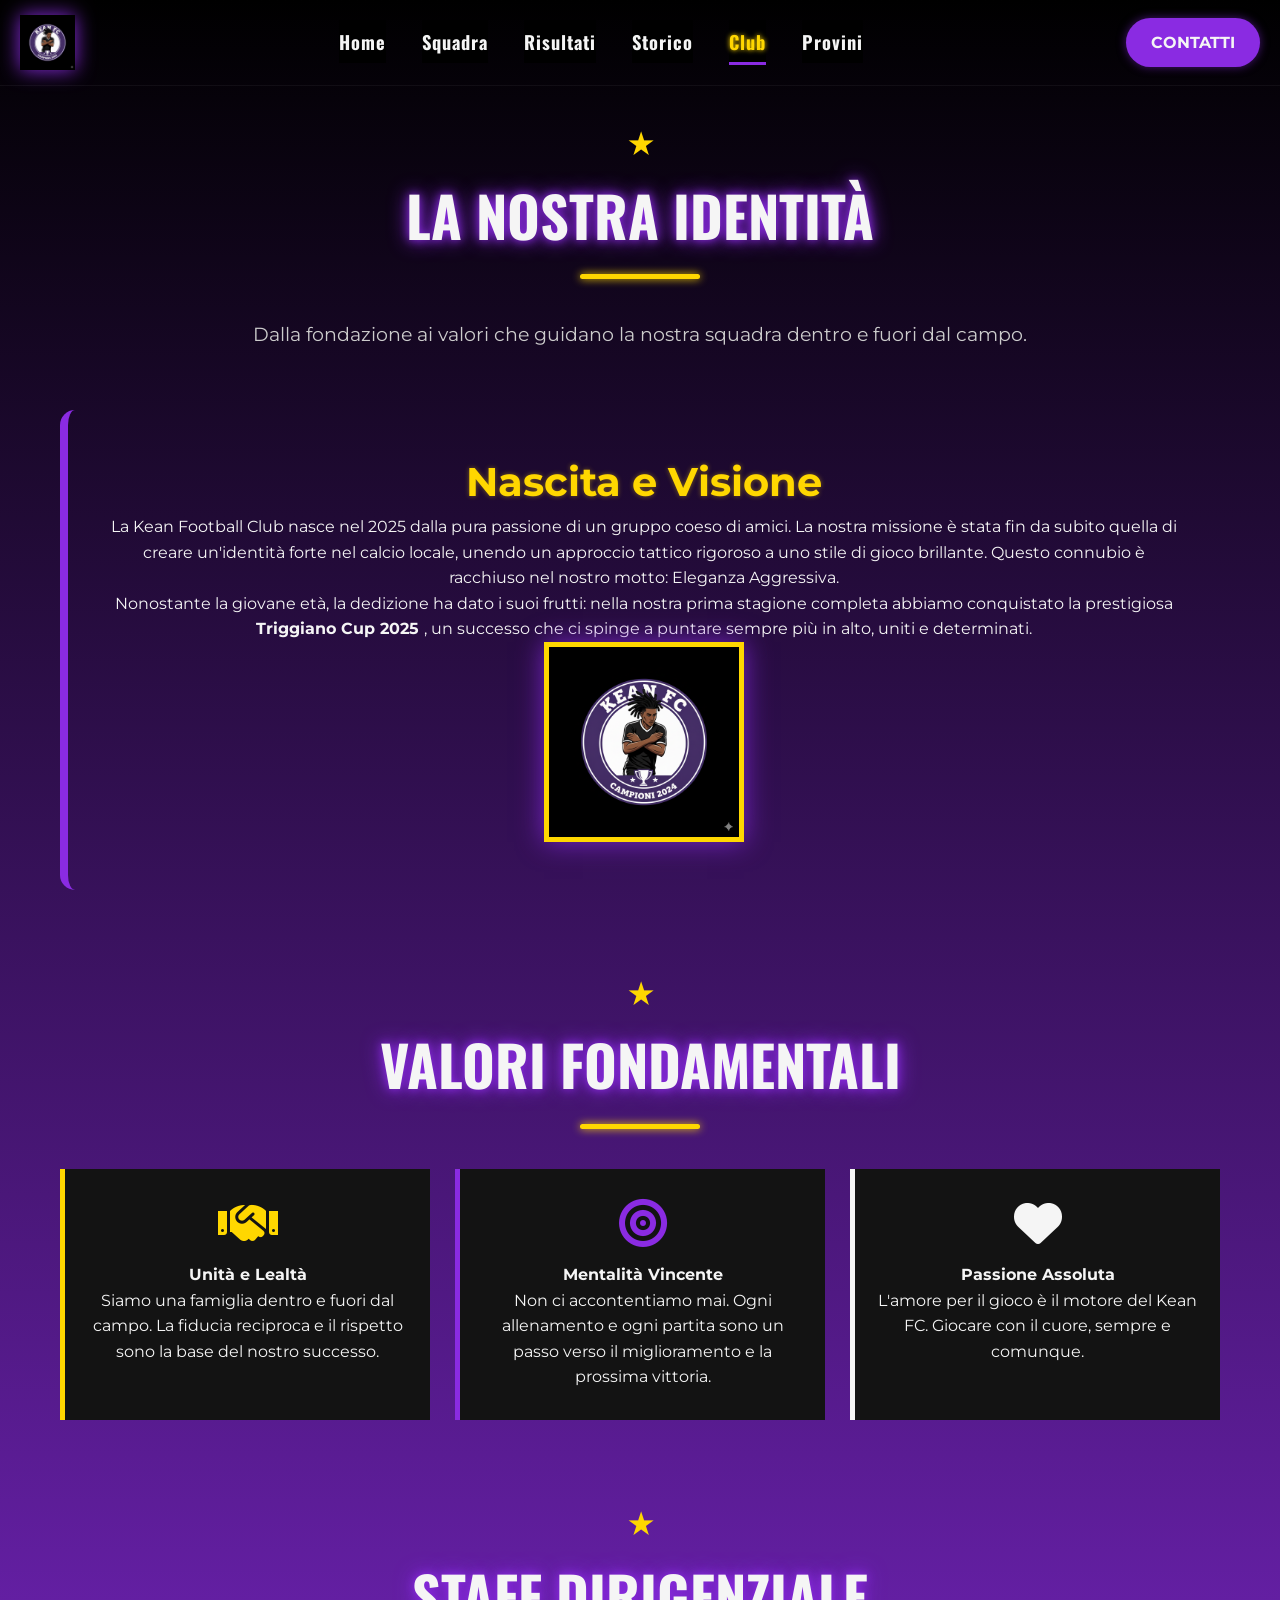
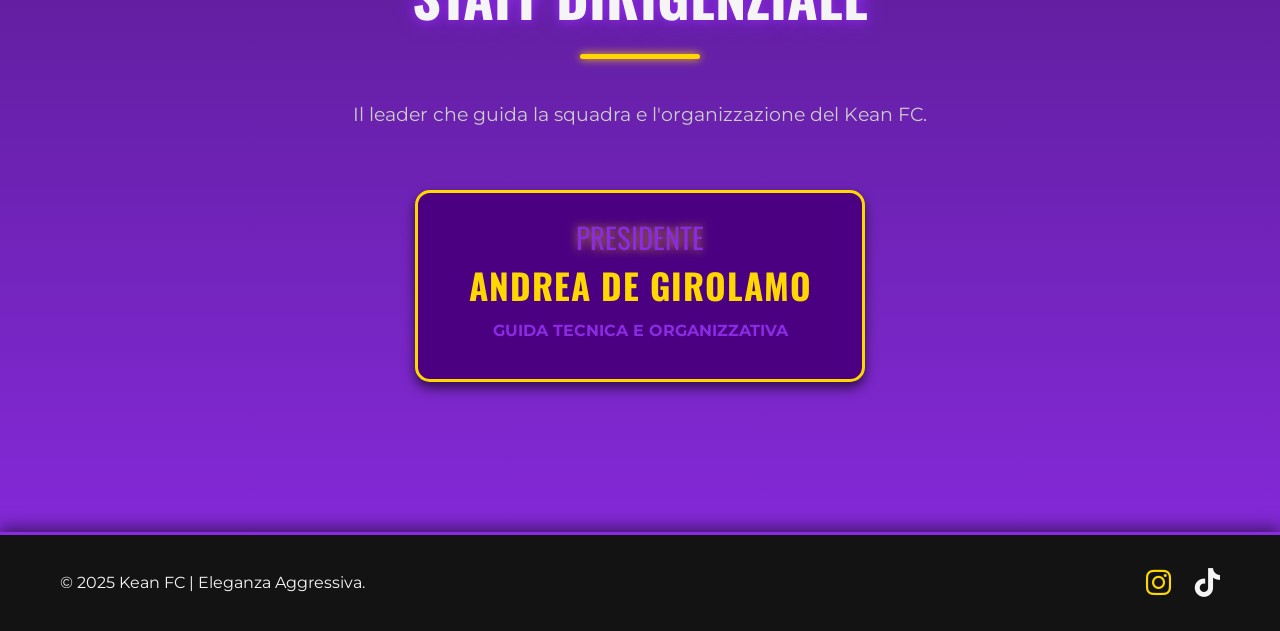
<file: club.html>
<!DOCTYPE html>
<html lang="it">
<head>
    <meta charset="UTF-8">
    <meta name="viewport" content="width=device-width, initial-scale=1.0">
    <title>Kean FC - Chi Siamo</title>
    <link rel="icon" href="logokean.jpg" type="image/jpeg">
    <link href="https://fonts.googleapis.com/css2?family=Montserrat:wght@400;700;900&family=Oswald:wght@700;900&display=swap" rel="stylesheet">
    <link rel="stylesheet" href="style.css">
    <link rel="stylesheet" href="https://cdnjs.cloudflare.com/ajax/libs/font-awesome/6.0.0-beta3/css/all.min.css">
</head>
<body>

    <header id="main-header">
        <img src="logokean.jpg" alt="Kean FC Logo" class="logo-img">
        <nav>
            <ul>
                <li><a href="index.html">Home</a></li>
                <li><a href="squadra.html">Squadra</a></li>
                <li><a href="risultati.html">Risultati</a></li>
                <li><a href="stagione.html">Storico</a></li>
                <li><a href="club.html" class="active">Club</a></li>
                <li><a href="provini.html">Provini</a></li>
            </ul>
        </nav>
        <a href="contatti.html" class="cta-button">CONTATTI</a>
    </header>

    <section class="section-content" style="padding-top: 120px;">
        <div class="container">
            
            <h2>La Nostra Identità</h2>
            <div class="section-divider-line"></div>
            <p class="section-subtitle">
                Dalla fondazione ai valori che guidano la nostra squadra dentro e fuori dal campo.
            </p>

            <div class="club-story-container">
                <div class="story-text">
                    <h3>Nascita e Visione</h3>
                    <p>
                        La Kean Football Club nasce nel 2025 dalla pura passione di un gruppo coeso di amici. La nostra missione è stata fin da subito quella di creare un'identità forte nel calcio locale, unendo un approccio tattico rigoroso a uno stile di gioco brillante. Questo connubio è racchiuso nel nostro motto: Eleganza Aggressiva.
                    </p>
                    <p>
                        Nonostante la giovane età, la dedizione ha dato i suoi frutti: nella nostra prima stagione completa abbiamo conquistato la prestigiosa <b>Triggiano Cup 2025 </b>, un successo che ci spinge a puntare sempre più in alto, uniti e determinati.
                    </p>
                </div>
                <div class="story-image">
                    <img src="logokean.jpg" alt="Kean FC Logo in stile club" class="club-logo-large">
                </div>
            </div>

            <h2 style="margin-top: 80px;">Valori Fondamentali</h2>
            <div class="section-divider-line"></div>
            
            <div class="values-grid card-grid">
                <div class="generic-card value-card" style="border-left-color: var(--oro-freddo);">
                    <i class="fas fa-handshake" style="font-size: 3em; color: var(--oro-freddo); margin-bottom: 15px;"></i>
                    <h4>Unità e Lealtà</h4>
                    <p>Siamo una famiglia dentro e fuori dal campo. La fiducia reciproca e il rispetto sono la base del nostro successo.</p>
                </div>
                <div class="generic-card value-card">
                    <i class="fas fa-bullseye" style="font-size: 3em; color: var(--viola-principale); margin-bottom: 15px;"></i>
                    <h4>Mentalità Vincente</h4>
                    <p>Non ci accontentiamo mai. Ogni allenamento e ogni partita sono un passo verso il miglioramento e la prossima vittoria.</p>
                </div>
                <div class="generic-card value-card" style="border-left-color: var(--bianco-testo);">
                    <i class="fas fa-heart" style="font-size: 3em; color: var(--bianco-testo); margin-bottom: 15px;"></i>
                    <h4>Passione Assoluta</h4>
                    <p>L'amore per il gioco è il motore del Kean FC. Giocare con il cuore, sempre e comunque.</p>
                </div>
            </div>

            <h2 style="margin-top: 80px;">Staff Dirigenziale</h2>
            <div class="section-divider-line"></div>
            <p class="section-subtitle">
                Il leader che guida la squadra e l'organizzazione del Kean FC.
            </p>

            <div class="staff-card-grid player-card-grid" style="grid-template-columns: repeat(auto-fit, minmax(280px, 1fr)); max-width: 450px; margin: 0 auto 50px auto;">
                
                <div class="player-card staff-card"> 
                    <div class="player-info">
                        <div class="player-number" style="font-size: 1.8em; margin-bottom: 5px; color: var(--viola-principale);">PRESIDENTE</div>
                        <h4 class="player-name" style="font-size: 2.2em; color: var(--oro-freddo);">ANDREA DE GIROLAMO</h4>
                        <p class="player-role" style="color: var(--viola-principale);">Guida Tecnica e Organizzativa</p>
                    </div>
                </div>

            </div>
            
        </div>
    </section>

    <footer>
        <div class="container" style="display: flex; justify-content: space-between; align-items: center;">
            <p style="color: var(--bianco-testo);">© 2025 Kean FC | Eleganza Aggressiva.</p>
            <div class="social-links">
                <a href="https://www.instagram.com/kean_fc_/" style="color: var(--oro-freddo) !important;" target="_blank"><i class="fab fa-instagram"></i></a>
                <a href="https://www.tiktok.com/@kean.fc?_t=ZN-90ys26RyFPy&_r=1" target="_blank"><i class="fab fa-tiktok"></i></a>
                
            </div>
        </div>
    </footer>
    <script>
        document.addEventListener('DOMContentLoaded', () => {
            const header = document.getElementById('main-header');
            window.addEventListener('scroll', () => {
                if (window.scrollY > 80) {
                    header.classList.add('scrolled');
                } else {
                    header.classList.remove('scrolled');
                }
            });
        });
    </script>
</body>
</html>
</file>
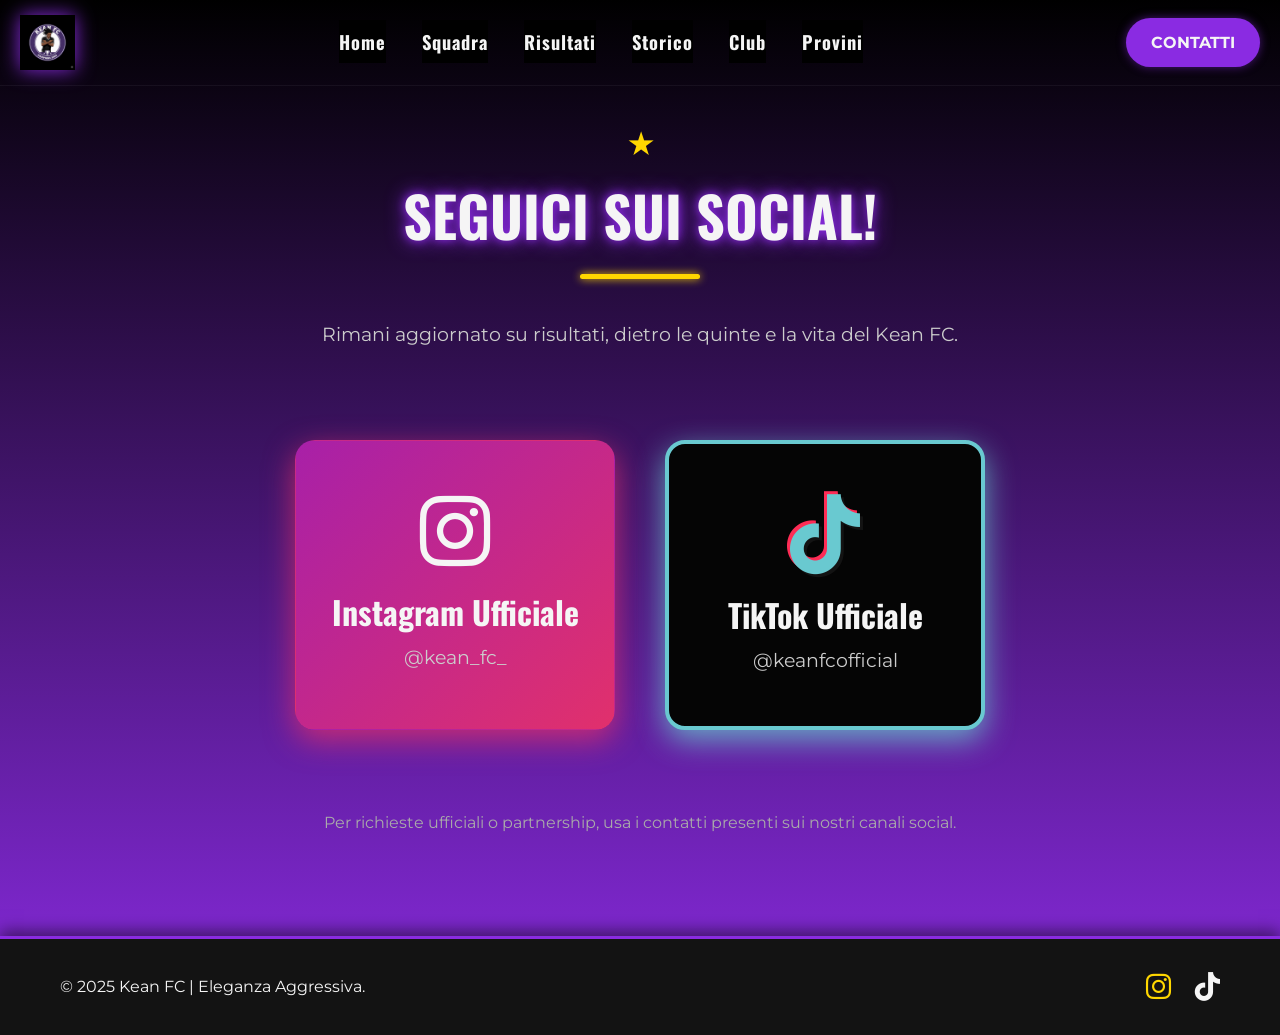
<file: contatti.html>
<!DOCTYPE html>
<html lang="it">
<head>
    <meta charset="UTF-8">
    <meta name="viewport" content="width=device-width, initial-scale=1.0">
    <title>Kean FC - Contatti</title>
    <link rel="icon" href="logokean.jpg" type="image/jpeg">
    <link href="https://fonts.googleapis.com/css2?family=Montserrat:wght@400;700;900&family=Oswald:wght@700;900&display=swap" rel="stylesheet">
    <link rel="stylesheet" href="style.css">
    <link rel="stylesheet" href="https://cdnjs.cloudflare.com/ajax/libs/font-awesome/6.0.0-beta3/css/all.min.css">
</head>
<body>

    <header id="main-header">
        <img src="logokean.jpg" alt="Kean FC Logo" class="logo-img">
        <nav>
            <ul>
                <li><a href="index.html">Home</a></li>
                <li><a href="squadra.html">Squadra</a></li>
                <li><a href="risultati.html">Risultati</a></li>
                <li><a href="stagione.html">Storico</a></li>
                <li><a href="club.html">Club</a></li>
                <li><a href="provini.html">Provini</a></li>
            </ul>
        </nav>
        <a href="contatti.html" class="cta-button active">CONTATTI</a>
    </header>

    <section class="section-content" style="padding-top: 120px; min-height: 80vh; display: flex; align-items: center;">
        <div class="container">
            
            <h2>Seguici sui Social!</h2>
            <div class="section-divider-line"></div>
            <p class="section-subtitle">
                Rimani aggiornato su risultati, dietro le quinte e la vita del Kean FC.
            </p>

            <div class="social-contact-focus">
                
                <a href="https://www.instagram.com/kean_fc_/" target="_blank" class="social-link-focus instagram">
                    <i class="fab fa-instagram"></i>
                    <h4>Instagram Ufficiale</h4>
                    <p>@kean_fc_</p>
                </a>

                <a href="https://www.tiktok.com/@kean.fc?_t=ZN-90ys26RyFPy&_r=1" target="_blank" class="social-link-focus tiktok">
                    <i class="fab fa-tiktok"></i>
                    <h4>TikTok Ufficiale</h4>
                    <p>@keanfcofficial</p>
                </a>

            </div>
            
            <p style="margin-top: 50px; color: #aaa;">Per richieste ufficiali o partnership, usa i contatti presenti sui nostri canali social.</p>
        </div>
    </section>

    <footer>
        <div class="container" style="display: flex; justify-content: space-between; align-items: center;">
            <p style="color: var(--bianco-testo);">© 2025 Kean FC | Eleganza Aggressiva.</p>
            <div class="social-links">
                <a href="https://www.instagram.com/kean_fc_/" style="color: var(--oro-freddo) !important;" target="_blank"><i class="fab fa-instagram"></i></a>
                <a href="https://www.tiktok.com/@kean.fc?_t=ZN-90ys26RyFPy&_r=1" target="_blank"><i class="fab fa-tiktok"></i></a>
                
            </div>
        </div>
    </footer>
    <script>
        document.addEventListener('DOMContentLoaded', () => {
            const header = document.getElementById('main-header');
            window.addEventListener('scroll', () => {
                if (window.scrollY > 80) {
                    header.classList.add('scrolled');
                } else {
                    header.classList.remove('scrolled');
                }
            });
        });
    </script>
</body>
</html>
</file>
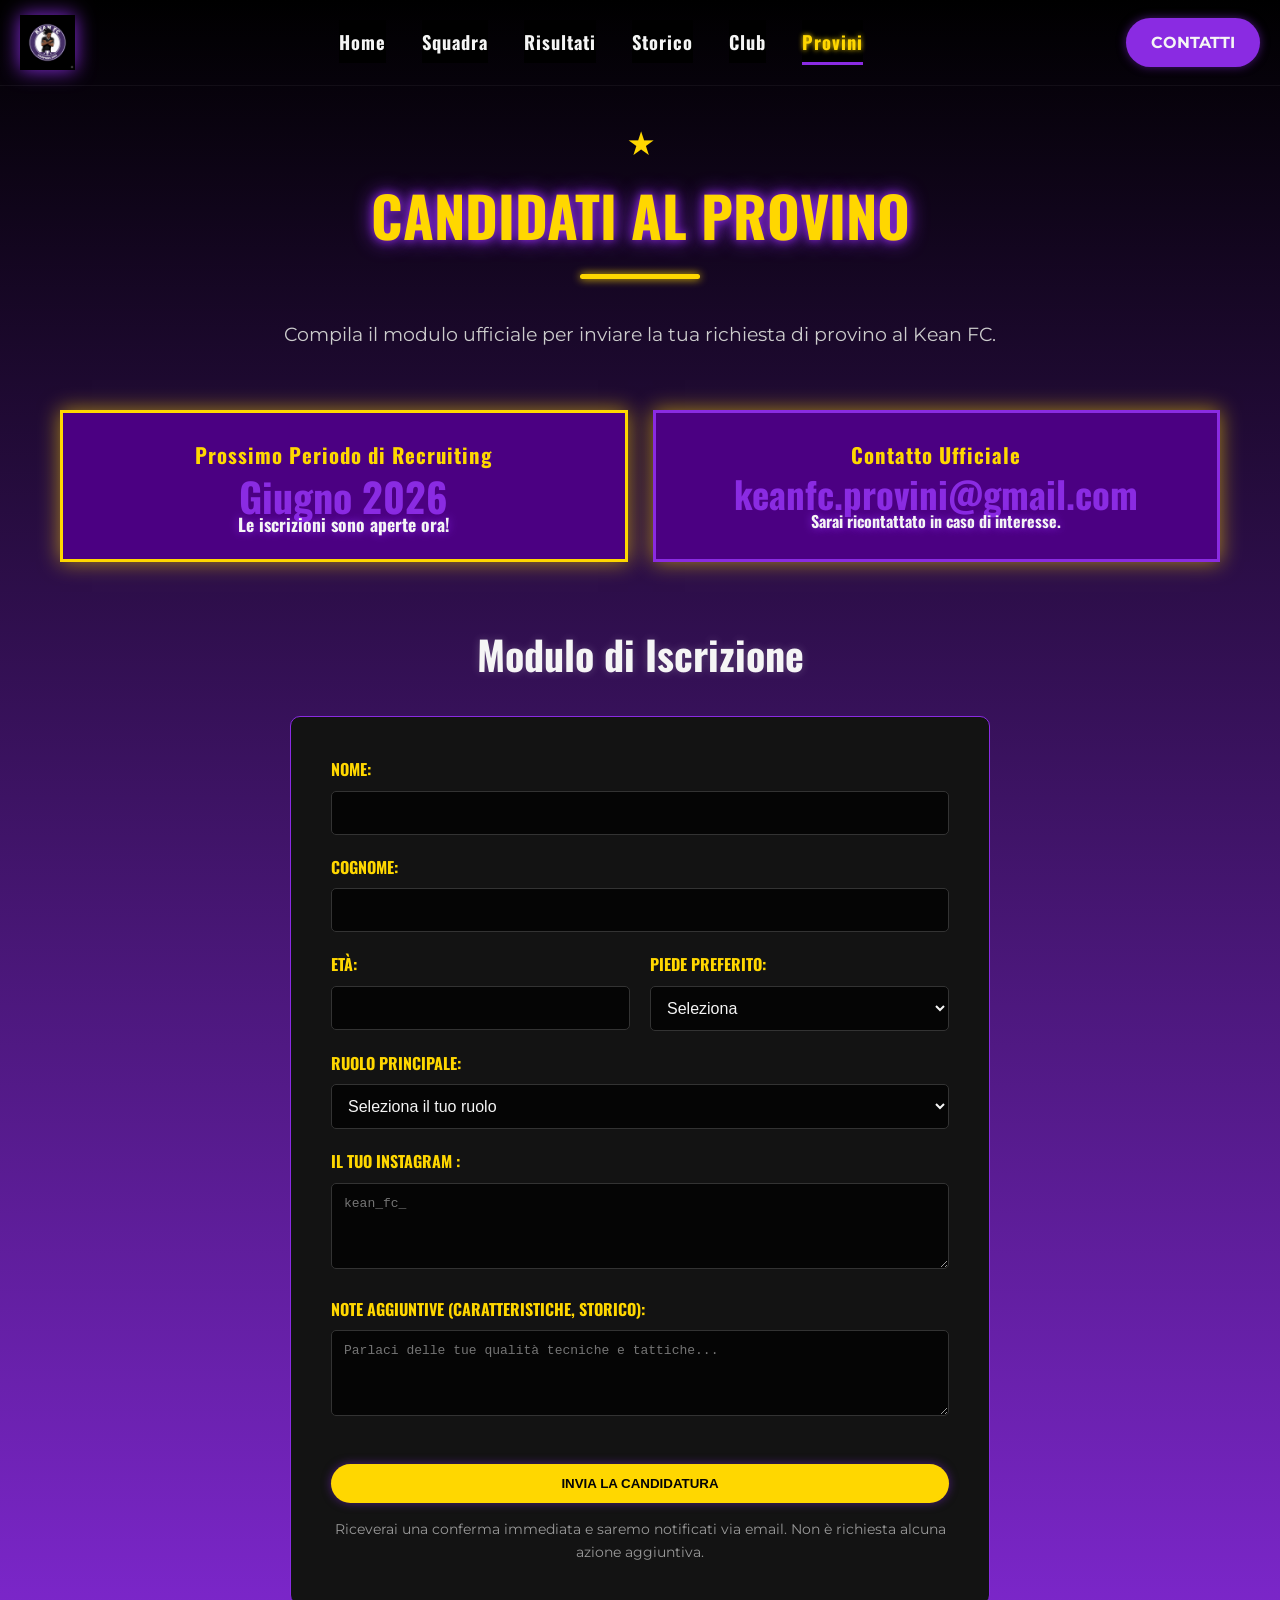
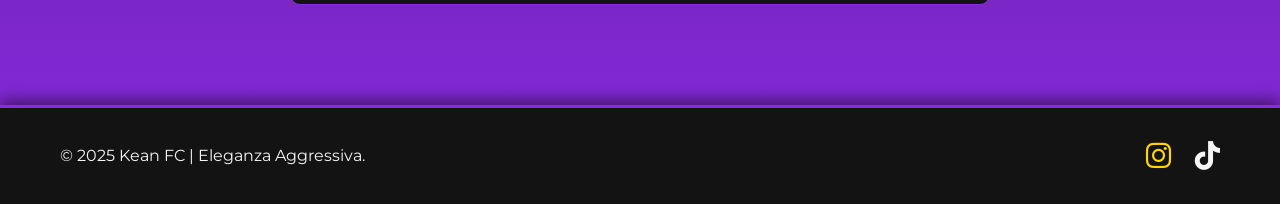
<file: provini.html>
<!DOCTYPE html>
<html lang="it">
<head>
    <meta charset="UTF-8">
    <meta name="viewport" content="width=device-width, initial-scale=1.0">
    <title>Kean FC - Modulo Provini Ufficiali</title>
    <link rel="icon" href="logokean.jpg" type="image/jpeg">
    <link href="https://fonts.googleapis.com/css2?family=Montserrat:wght@400;700;900&family=Oswald:wght@700;900&display=swap" rel="stylesheet">
    <link rel="stylesheet" href="style.css">
    <link rel="stylesheet" href="https://cdnjs.cloudflare.com/ajax/libs/font-awesome/6.0.0-beta3/css/all.min.css">
    
</head>
<body>

    <header id="main-header">
        <img src="logokean.jpg" alt="Kean FC Logo" class="logo-img">
        <nav>
            <ul>
                <li><a href="index.html">Home</a></li>
                <li><a href="squadra.html">Squadra</a></li>
                <li><a href="risultati.html">Risultati</a></li>
                <li><a href="stagione.html">Storico</a></li>
                <li><a href="club.html">Club</a></li>
                <li><a href="provini.html" class="active">Provini</a></li>
            </ul>
        </nav>
        <a href="contatti.html" class="cta-button">CONTATTI</a>
    </header>

    <section class="section-content" style="padding-top: 120px; min-height: 90vh;">
        <div class="container">
            
            <h2 style="color: var(--oro-freddo);">Candidati al Provino</h2>
            <div class="section-divider-line"></div>
            <p class="section-subtitle">
                Compila il modulo ufficiale per inviare la tua richiesta di provino al Kean FC.
            </p>

            <div class="card-grid" style="margin-bottom: 60px;">
                <div class="generic-card stat-card-focus" style="border: 3px solid var(--oro-freddo);">
                    <h4>Prossimo Periodo di Recruiting</h4>
                    <p style="font-size: 2.5em; color: var(--viola-principale); text-shadow: none;"> Giugno 2026</p>
                    <p style="font-size: 1.1em; color: var(--bianco-testo);">Le iscrizioni sono aperte ora!</p>
                </div>
                <div class="generic-card stat-card-focus" style="border: 3px solid var(--viola-principale);">
                    <h4>Contatto Ufficiale</h4>
                    <p style="font-size: 2.3em; color: var(--viola-principale); text-shadow: none;">keanfc.provini@gmail.com</p>
                    <p style="font-size: 1em; color: var(--bianco-testo);">Sarai ricontattato in caso di interesse.</p>
                </div>
            </div>

            <h3 style="font-family: var(--font-titoli); color: var(--bianco-testo); text-align: center; margin-bottom: 30px; font-size: 2.5em; text-shadow: 0 0 10px rgba(255, 255, 255, 0.2);">Modulo di Iscrizione</h3>

            <div class="contact-form-container" style="max-width: 700px; margin: 0 auto; background-color: var(--nero-accento); padding: 40px; border-radius: 10px; border: 1px solid var(--viola-principale);">
                
                <form id="provinoForm" action="https://formspree.io/f/xrbowdzr" method="POST">
                    
                    <div class="form-group">
                        <label for="nome">Nome:</label>
                        <input type="text" id="nome" name="Nome" required>
                    </div>
                    
                    <div class="form-group">
                        <label for="cognome">Cognome:</label>
                        <input type="text" id="cognome" name="Cognome" required>
                    </div>

                    <div class="form-group-inline">
                        <div class="form-group">
                            <label for="eta">Età:</label>
                            <input type="number" id="eta" name="Eta" required max="18">
                        </div>
                        <div class="form-group">
                            <label for="piede">Piede Preferito:</label>
                            <select id="piede" name="Piede" required>
                                <option value="" disabled selected>Seleziona</option>
                                <option value="Destro">Destro</option>
                                <option value="Sinistro">Sinistro</option>
                                <option value="Ambidestro">Ambidestro</option>
                            </select>
                        </div>
                    </div>
                    
                    <div class="form-group">
                        <label for="ruolo">Ruolo Principale:</label>
                        <select id="ruolo" name="Ruolo" required>
                            <option value="" disabled selected>Seleziona il tuo ruolo</option>
                            <option value="Portiere">Portiere (PT)</option>
                            <option value="Difensore_Centrale">Difensore Centrale (DC)</option>
                            <option value="Terzino_Destro">Terzino Destro (TD)</option>
                            <option value="Terzino_Sinistro">Terzino Sinistro (TS)</option>
                            <option value="Centrocampista_Centrale">Centrocampista Centrale (CC)</option>
                            <option value="Trequartista"> Trequartista (COC) </option>
                            <option value="Ala_Destra">Ala Destra (AD)</option>
                            <option value="Ala_Sinistra">Ala Sinistra (AS)</option>
                            <option value="Attaccante">Attaccante (ATT)</option>
                        </select>
                    </div>
                    

                    <div class="form-group">
                        <label for="messaggio"> Il tuo Instagram :</label>
                        <textarea id="messaggio" name="instagram" rows="4" placeholder="kean_fc_"></textarea>
                    </div>

                    <div class="form-group">
                        <label for="messaggio">Note Aggiuntive (Caratteristiche, Storico):</label>
                        <textarea id="messaggio" name="Note_Aggiuntive" rows="4" placeholder="Parlaci delle tue qualità tecniche e tattiche..."></textarea>
                    </div>

                    <button type="submit" class="cta-button" style="margin-top: 20px; width: 100%; background-color: var(--oro-freddo); color: var(--nero-dominante) !important;">
                        INVIA LA CANDIDATURA
                    </button>
                    
                    <p style="font-size: 0.9em; color: #999; margin-top: 15px;">Riceverai una conferma immediata e saremo notificati via email. Non è richiesta alcuna azione aggiuntiva.</p>
                </form>
            </div>
            
        </div>
    </section>

    <footer>
        <div class="container" style="display: flex; justify-content: space-between; align-items: center;">
            <p style="color: var(--bianco-testo);">© 2025 Kean FC | Eleganza Aggressiva.</p>
            <div class="social-links">
                <a href="https://www.instagram.com/kean_fc_/" style="color: var(--oro-freddo) !important;" target="_blank"><i class="fab fa-instagram"></i></a>
                <a href="https://www.tiktok.com/@kean.fc?_t=ZN-90ys26RyFPy&_r=1" target="_blank"><i class="fab fa-tiktok"></i></a>
            </div>
        </div>
    </footer>
</body>
</html>
</file>
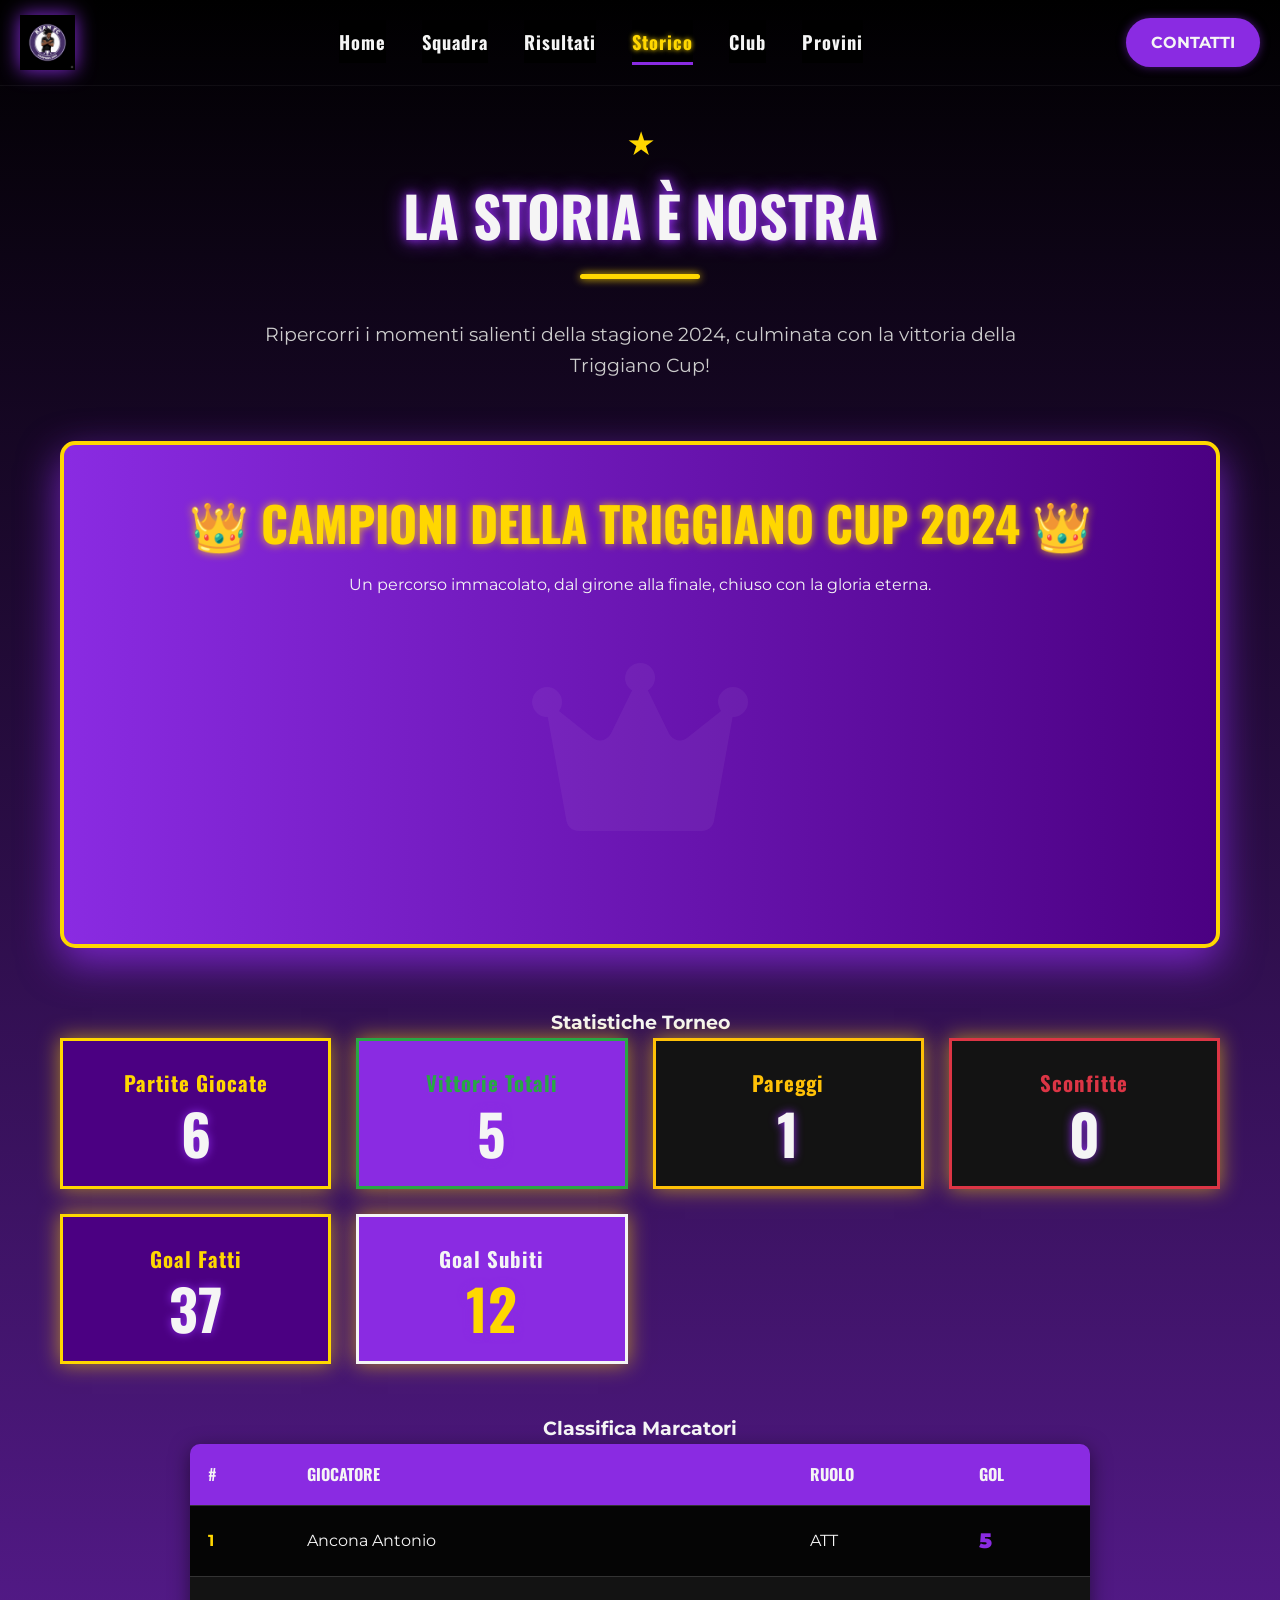
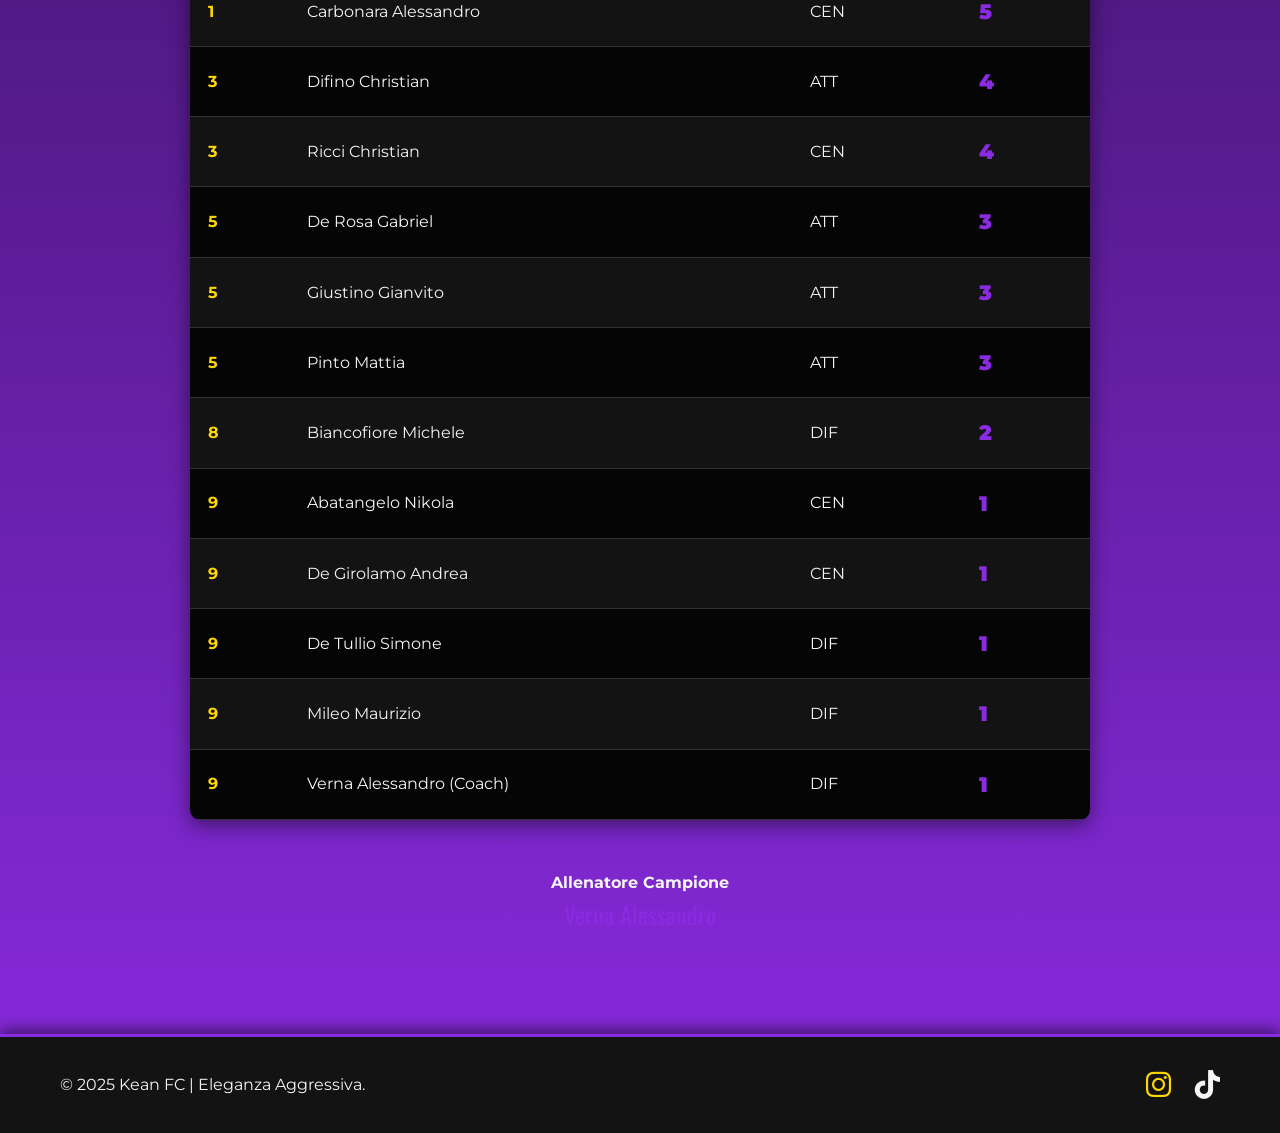
<file: stagione.html>
<!DOCTYPE html>
<html lang="it">
<head>
    <meta charset="UTF-8">
    <meta name="viewport" content="width=device-width, initial-scale=1.0">
    <title>Kean FC - Storico Stagioni</title>
    <link rel="icon" href="logokean.jpg" type="image/jpeg">
    <link href="https://fonts.googleapis.com/css2?family=Montserrat:wght@400;700;900&family=Oswald:wght@700;900&display=swap" rel="stylesheet">
    <link rel="stylesheet" href="style.css">
    <link rel="stylesheet" href="https://cdnjs.cloudflare.com/ajax/libs/font-awesome/6.0.0-beta3/css/all.min.css">
</head>
<body>

    <header id="main-header">
        <img src="logokean.jpg" alt="Kean FC Logo" class="logo-img">
        <nav>
            <ul>
                <li><a href="index.html">Home</a></li>
                <li><a href="squadra.html">Squadra</a></li>
                <li><a href="risultati.html">Risultati</a></li>
                <li><a href="stagione.html" class="active">Storico</a></li>
                <li><a href="club.html">Club</a></li>
                <li><a href="provini.html">Provini</a></li>
            </ul>
        </nav>
        <a href="contatti.html" class="cta-button">CONTATTI</a>
    </header>

    <section class="section-content" style="padding-top: 120px;">
        <div class="container">
            
            <h2>La Storia è Nostra</h2>
            <div class="section-divider-line"></div>
            <p class="section-subtitle">
                Ripercorri i momenti salienti della stagione 2024, culminata con la vittoria della Triggiano Cup!
            </p>

            <div class="victory-banner">
                <h3>👑 CAMPIONI DELLA TRIGGIANO CUP 2024 👑</h3>
                <p>Un percorso immacolato, dal girone alla finale, chiuso con la gloria eterna.</p>
                <div class="trophy-icon"><i class="fas fa-crown"></i></div>
            </div>

            <h3>Statistiche Torneo</h3>
            <div class="card-grid stats-torneo">
                
                <div class="generic-card stat-card-focus">
                    <h4>Partite Giocate</h4>
                    <p>6</p>
                </div>
                
                <div class="generic-card stat-card-focus" style="background-color: var(--viola-principale); border: 3px solid #28a745;">
                    <h4 style="color: #28a745;">Vittorie Totali</h4>
                    <p>5</p>
                </div>
                
                <div class="generic-card stat-card-focus" style="background-color: var(--nero-accento); border: 3px solid #ffc107;">
                    <h4 style="color: #ffc107;">Pareggi</h4>
                    <p style="color: var(--bianco-testo);">1</p>
                </div>
                
                <div class="generic-card stat-card-focus" style="background-color: var(--nero-accento); border: 3px solid #dc3545;">
                    <h4 style="color: #dc3545;">Sconfitte</h4>
                    <p style="color: var(--bianco-testo);">0</p>
                </div>
                
                <div class="generic-card stat-card-focus">
                    <h4>Goal Fatti</h4>
                    <p>37</p>
                </div>
                
                <div class="generic-card stat-card-focus" style="background-color: var(--viola-principale); border: 3px solid var(--bianco-testo);">
                    <h4 style="color: var(--bianco-testo);">Goal Subiti</h4>
                    <p style="color: var(--oro-freddo);">12</p>
                </div>

            </div>

            <h3>Classifica Marcatori</h3>
            <div class="table-responsive">
                <table class="scorers-table">
                    <thead>
                        <tr>
                            <th>#</th>
                            <th>Giocatore</th>
                            <th>Ruolo</th>
                            <th>Gol</th>
                        </tr>
                    </thead>
                    <tbody>
                        <tr><td>1</td><td>Ancona Antonio</td><td>ATT</td><td>5</td></tr>
                        <tr><td>1</td><td>Carbonara Alessandro</td><td>CEN</td><td>5</td></tr>
                        <tr><td>3</td><td>Difino Christian</td><td>ATT</td><td>4</td></tr>
                        <tr><td>3</td><td>Ricci Christian</td><td>CEN</td><td>4</td></tr>
                        <tr><td>5</td><td>De Rosa Gabriel</td><td>ATT</td><td>3</td></tr>
                        <tr><td>5</td><td>Giustino Gianvito</td><td>ATT</td><td>3</td></tr>
                        <tr><td>5</td><td>Pinto Mattia</td><td>ATT</td><td>3</td></tr>
                        <tr><td>8</td><td>Biancofiore Michele</td><td>DIF</td><td>2</td></tr>
                        <tr><td>9</td><td>Abatangelo Nikola</td><td>CEN</td><td>1</td></tr>
                        <tr><td>9</td><td>De Girolamo Andrea</td><td>CEN</td><td>1</td></tr>
                        <tr><td>9</td><td>De Tullio Simone</td><td>DIF</td><td>1</td></tr>
                        <tr><td>9</td><td>Mileo Maurizio</td><td>DIF</td><td>1</td></tr>
                        <tr><td>9</td><td>Verna Alessandro (Coach)</td><td>DIF</td><td>1</td></tr>
                    </tbody>
                </table>
            </div>

            <div class="staff-summary">
                <h4>Allenatore Campione</h4>
                <p style="font-family: var(--font-titoli); font-size: 1.5em; color: var(--viola-principale);">Verna Alessandro</p>
            </div>
            
        </div>
    </section>

    <footer>
        <div class="container" style="display: flex; justify-content: space-between; align-items: center;">
            <p style="color: var(--bianco-testo);">© 2025 Kean FC | Eleganza Aggressiva.</p>
            <div class="social-links">
                <a href="https://www.instagram.com/kean_fc_/" style="color: var(--oro-freddo) !important;" target="_blank"><i class="fab fa-instagram"></i></a>
                <a href="https://www.tiktok.com/@kean.fc?_t=ZN-90ys26RyFPy&_r=1" target="_blank"><i class="fab fa-tiktok"></i></a>
                
            </div>
        </div>
    </footer>
    <script>
        document.addEventListener('DOMContentLoaded', () => {
            const header = document.getElementById('main-header');
            window.addEventListener('scroll', () => {
                if (window.scrollY > 80) {
                    header.classList.add('scrolled');
                } else {
                    header.classList.remove('scrolled');
                }
            });
        });
    </script>
</body>
</html>
</file>
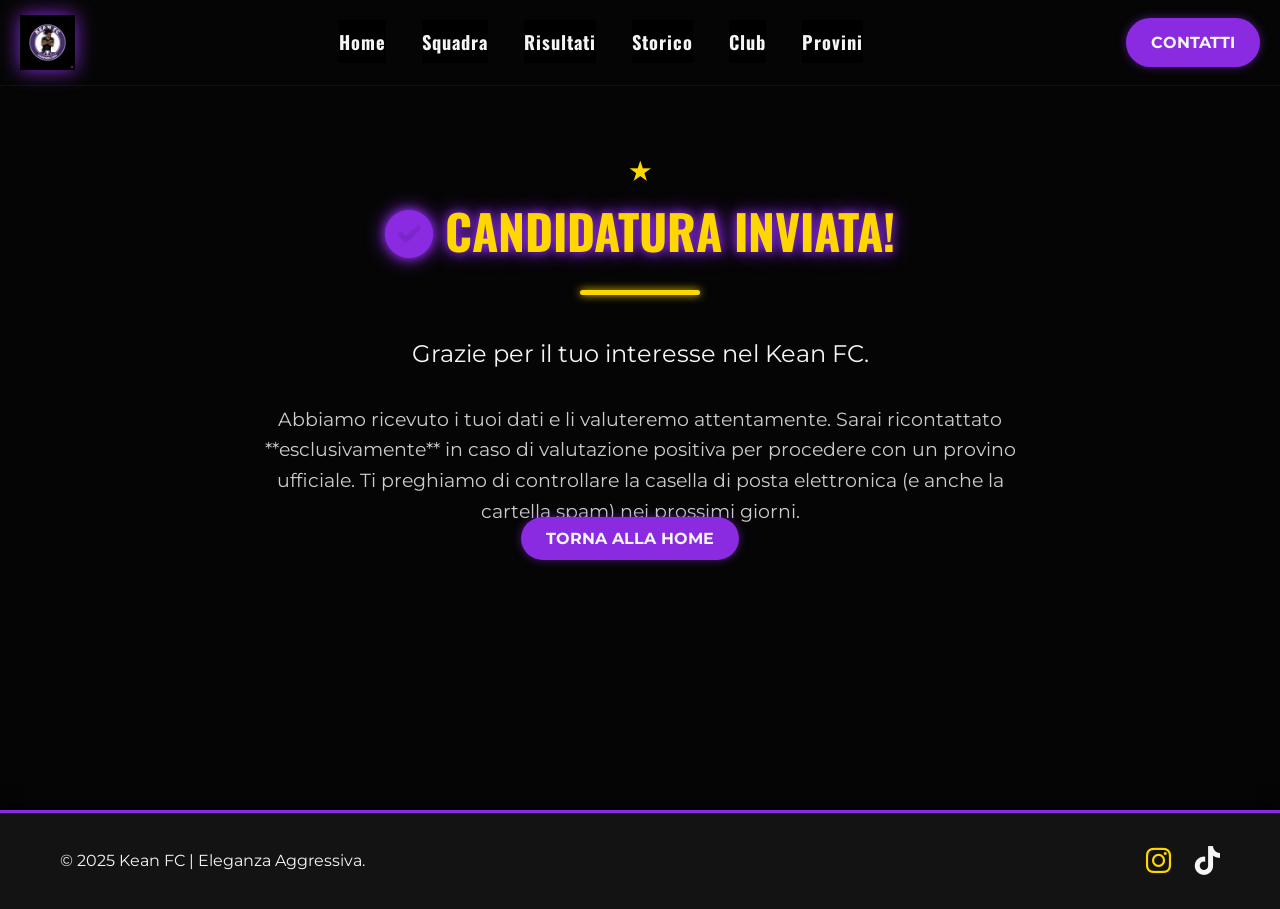
<file: successo.html>
<!DOCTYPE html>
<html lang="it">
<head>
    <meta charset="UTF-8">
    <meta name="viewport" content="width=device-width, initial-scale=1.0">
    <title>Kean FC - Invio Riuscito!</title>
    <link rel="icon" href="logokean.jpg" type="image/jpeg">
    <link href="https://fonts.googleapis.com/css2?family=Montserrat:wght@400;700;900&family=Oswald:wght@700;900&display=swap" rel="stylesheet">
    <link rel="stylesheet" href="style.css">
    <link rel="stylesheet" href="https://cdnjs.cloudflare.com/ajax/libs/font-awesome/6.0.0-beta3/css/all.min.css">
</head>
<body>

    <header id="main-header">
        <img src="logokean.jpg" alt="Kean FC Logo" class="logo-img">
        <nav>
            <ul>
                <li><a href="index.html">Home</a></li>
                <li><a href="squadra.html">Squadra</a></li>
                <li><a href="risultati.html">Risultati</a></li>
                <li><a href="stagione.html">Storico</a></li>
                <li><a href="club.html">Club</a></li>
                <li><a href="provini.html">Provini</a></li>
            </ul>
        </nav>
        <a href="contatti.html" class="cta-button">CONTATTI</a>
    </header>

    <section class="section-content" style="padding-top: 150px; background-color: var(--nero-dominante); min-height: 90vh; text-align: center;">
        <div class="container" style="max-width: 800px;">
            
            <h2 style="color: var(--oro-freddo); font-size: 3em;"><i class="fas fa-check-circle" style="color: var(--viola-principale);"></i> Candidatura Inviata!</h2>
            <div class="section-divider-line" style="margin: 20px auto 40px;"></div>
            
            <p style="font-size: 1.5em; color: var(--bianco-testo); margin-bottom: 30px;">
                Grazie per il tuo interesse nel Kean FC.
            </p>

            <p style="font-size: 1.2em; color: #ccc;">
                Abbiamo ricevuto i tuoi dati e li valuteremo attentamente. Sarai ricontattato **esclusivamente** in caso di valutazione positiva per procedere con un provino ufficiale. Ti preghiamo di controllare la casella di posta elettronica (e anche la cartella spam) nei prossimi giorni.
            </p>

            <a href="index.html" class="cta-button" style="margin-top: 50px; background-color: var(--viola-principale); color: var(--bianco-testo) !important;">
                TORNA ALLA HOME
            </a>
            
        </div>
    </section>

    <footer>
        <div class="container" style="display: flex; justify-content: space-between; align-items: center;">
            <p style="color: var(--bianco-testo);">© 2025 Kean FC | Eleganza Aggressiva.</p>
            <div class="social-links">
                <a href="https://www.instagram.com/kean_fc_/" style="color: var(--oro-freddo) !important;" target="_blank"><i class="fab fa-instagram"></i></a>
                <a href="https://www.tiktok.com/@kean.fc?_t=ZN-90ys26RyFPy&_r=1" target="_blank"><i class="fab fa-tiktok"></i></a>
            </div>
        </div>
    </footer>
</body>
</html>
</file>
<file: style.css>
/* --- 1. VARIABILI E FONDAMENTALI --- */
:root {
    /* Palette Colori Kean FC */
    --nero-dominante: #050505;
    --nero-accento: #131313; /* Più scuro */
    --viola-principale: #8A2BE2; /* Viola Elettrico per più aggressività */
    --viola-scuro: #4B0082;
    --oro-freddo: #FFD700; /* Oro classico */
    --bianco-testo: #f5f5f5;
    --colore-accento-scuro: #333;

    /* Font */
    --font-principale: 'Montserrat', sans-serif;
    --font-titoli: 'Oswald', sans-serif;
}

* {
    margin: 0;
    padding: 0;
    box-sizing: border-box;
}

body {
    font-family: var(--font-principale);
    color: var(--bianco-testo);
    line-height: 1.6;
    scroll-behavior: smooth;
    overflow-x: hidden;
    min-height: 100vh;
    background-image: linear-gradient(
        to bottom,
        #000000,    
        #8A2BE2);
}

a {
    color: var(--oro-freddo);
    text-decoration: none;
    transition: color 0.3s;
}

a:hover {
    color: var(--viola-principale);
}

.container {
    max-width: 1200px;
    margin: 0 auto;
    padding: 0 20px;
}

/* --- 2. HEADER E NAVIGAZIONE --- */
#main-header {
    position: fixed;
    top: 0;
    left: 0;
    width: 100%;
    background-color: transparent;
    padding: 15px 0;
    display: flex;
    justify-content: space-between;
    align-items: center;
    z-index: 1000;
    transition: background-color 0.4s, box-shadow 0.4s, padding 0.4s;
    border-bottom: 1px solid rgba(255, 255, 255, 0.05);
}

#main-header.scrolled {
    background-color: rgba(5, 5, 5, 0.95);
    backdrop-filter: blur(8px);
    box-shadow: 0 4px 15px rgba(0, 0, 0, 0.9);
    padding: 10px 0;
}

#main-header .logo-img {
    height: 55px; /* Leggermente più grande */
    margin-left: 20px;
    filter: drop-shadow(0 0 10px var(--viola-principale)); /* Effetto neon al logo */
}

nav ul {
    list-style: none;
    display: flex;
}

nav ul li {
    margin: 0 18px;
}

nav ul li a {
    color: var(--bianco-testo);
    font-family: var(--font-titoli);
    font-size: 1.15em;
    font-weight: 700;
    padding: 8px 0;
    position: relative;
    transition: color 0.3s;
    letter-spacing: 1px;
    background-color: black;
}

nav ul li a:hover,
nav ul li a.active {
    color: var(--oro-freddo);
    text-shadow: 0 0 5px var(--oro-freddo);
}

nav ul li a::after {
    content: '';
    position: absolute;
    bottom: -2px;
    left: 50%;
    width: 0;
    height: 3px; /* Più spesso */
    background-color: var(--viola-principale);
    transition: width 0.3s ease-in-out, left 0.3s ease-in-out;
}

nav ul li a.active::after {
    width: 100%;
    left: 0;
    background-color: var(--viola-principale);
}

nav ul li a:hover::after {
    width: 100%;
    left: 0;
    background-color: var(--oro-freddo);
}


.cta-button {
    background-color: var(--viola-principale);
    color: var(--bianco-testo) !important;
    padding: 12px 25px; /* Più grande */
    border-radius: 50px; /* Bottone più arrotondato */
    margin-right: 20px;
    font-weight: 700;
    text-transform: uppercase;
    transition: background-color 0.3s, color 0.3s, transform 0.2s, box-shadow 0.3s;
    box-shadow: 0 0 10px rgba(138, 43, 226, 0.5);
    border: none;
}
.cta-button-1 {
    background-color: var(--viola-principale);
    color: var(--bianco-testo) !important;
    padding: 8px 17px;
    border-radius: 50px;

    font-weight: 700;
    text-transform: uppercase;
    transition: background-color 0.3s, color 0.3s, transform 0.2s, box-shadow 0.3s;
    box-shadow: 0 0 10px rgba(138, 43, 226, 0.5);
    border: none;
    margin-top: 20px;
    
    display: inline-block; 
}

.cta-button:hover {
    background-color: var(--oro-freddo);
    color: var(--nero-dominante) !important;
    transform: translateY(-3px);
    box-shadow: 0 5px 20px rgba(255, 215, 0, 0.8);
}

/* --- 3. SEZIONI GENERALI --- */
.section-content, .section-risultati {
    padding: 100px 0;
    text-align: center;
}

h2 {
    font-family: var(--font-titoli);
    font-size: 3.5em; /* Più grande */
    text-transform: uppercase;
    color: var(--bianco-testo);
    margin-bottom: 15px;
    /* Effetto Neon Light */
    text-shadow: 0 0 10px var(--viola-principale), 0 0 20px var(--viola-principale);
}

.section-content h2:before,
.section-risultati h2:before {
    content: '★'; /* Simbolo più elegante */
    display: block;
    font-size: 0.5em;
    margin-bottom: 5px;
    color: var(--oro-freddo);
    text-shadow: none;
}

.section-divider-line {
    width: 120px; /* Più lungo */
    height: 5px;
    background-color: var(--oro-freddo);
    margin: 15px auto 40px auto;
    border-radius: 3px;
    box-shadow: 0 0 8px var(--oro-freddo);
}

.section-subtitle {
    font-size: 1.2em;
    color: #ccc;
    margin-bottom: 60px;
    max-width: 800px;
    margin-left: auto;
    margin-right: auto;
}

/* --- 4. HOMEPAGE HERO SECTION --- */
#hero {
    height: 100vh;
    display: flex;
    justify-content: center;
    align-items: center;
    text-align: center;
    /* SFONDO AGGIORNATO CON IMMAGINE CARICATA */
    background: url('immagini/fotosquadra1.jpg') no-repeat center center/cover;
    position: relative;
    overflow: hidden;
}

#hero::before {
    content: '';
    position: absolute;
    top: 0;
    left: 0;
    right: 0;
    bottom: 0;
    background: rgba(0, 0, 0, 0.75); /* Oscuramento maggiore */
    backdrop-filter: blur(1px);
    z-index: 1;
}

.hero-content {
    position: relative;
    z-index: 2;
    padding: 30px;
}

.hero-content h1 {
    font-family: var(--font-titoli);
    font-size: 8vw;
    color: var(--bianco-testo);
    text-transform: uppercase;
    margin-bottom: 15px;
    line-height: 1;
    /* Neon Light per Hero Title */
    text-shadow: 0 0 15px var(--oro-freddo), 0 0 30px var(--viola-principale); 
}

.hero-content p {
    font-family: var(--font-principale);
    font-size: 1.6em;
    color: var(--oro-freddo);
    margin-bottom: 40px;
    text-shadow: 0 0 10px rgba(255, 215, 0, 0.8);
    background: rgba(138, 43, 226, 0.2); /* Sfondo semi-trasparente */
    padding: 10px 20px;
    display: inline-block;
    border-radius: 5px;
}

/* CARDS INTRO (Home) */
.intro-grid {
    display: grid;
    grid-template-columns: repeat(auto-fit, minmax(280px, 1fr));
    gap: 30px;
    margin-top: 20px;
}
.intro-grid .generic-card {
    border-left: none; /* Rimuovo la linea laterale */
    border-bottom: 5px solid var(--viola-principale); /* Sposto l'accento in basso */
    box-shadow: 0 8px 15px rgba(0, 0, 0, 0.5);
}
.intro-grid .generic-card:hover {
    border-bottom-color: var(--oro-freddo);
    transform: translateY(-5px);
    box-shadow: 0 12px 25px rgba(138, 43, 226, 0.6);
}

/* --- 5. RISULTATI E STATISTICHE CARD --- */

.card-grid {
    display: grid;
    grid-template-columns: repeat(auto-fit, minmax(220px, 1fr));
    gap: 25px;
    margin-bottom: 50px;
}

/* STILI SPECIFICI STATS CARD */
.stat-card-focus {
    background-color: var(--viola-scuro); /* Sfondo più scuro per contrasto */
    color: var(--bianco-testo);
    border: 3px solid var(--oro-freddo);
    box-shadow: 0 0 20px rgba(255, 215, 0, 0.6);
    padding: 25px 20px;
}

.stat-card-focus h4 {
    font-family: var(--font-titoli);
    color: var(--oro-freddo);
    font-size: 1.3em;
    margin-bottom: 5px;
    letter-spacing: 1px;
}

.stat-card-focus p {
    font-family: var(--font-titoli);
    font-size: 3.5em;
    font-weight: 900;
    line-height: 1;
    color: var(--bianco-testo);
    text-shadow: 0 0 10px var(--viola-principale);
}

/* --- CARD RISULTATI PARTITE (risultati.html) --- */

.match-card-grid {
    display: grid;
    grid-template-columns: repeat(auto-fit, minmax(350px, 1fr));
    gap: 30px;
    margin-top: 40px;
}

.match-card {
    background-color: var(--nero-accento);
    padding: 25px;
    border-radius: 12px;
    border: 3px solid var(--viola-scuro);
    box-shadow: 0 6px 15px rgba(0, 0, 0, 0.7);
    text-align: center;
    transition: transform 0.4s, border-color 0.4s;
    position: relative;
    overflow: hidden;
}

.match-card:before {
    content: '';
    position: absolute;
    top: 0;
    left: 0;
    width: 100%;
    height: 5px;
    background-color: var(--viola-principale);
    transition: width 0.4s;
}
.match-card:hover:before {
    width: 100%;
    background-color: var(--oro-freddo);
}


.match-card:hover {
    transform: translateY(-8px);
    border-color: var(--viola-principale);
    box-shadow: 0 15px 30px rgba(138, 43, 226, 0.5);
}

.match-date {
    display: block;
    color: var(--oro-freddo);
    font-size: 0.9em;
    margin-bottom: 15px;
    text-transform: uppercase;
    font-weight: 700;
}

.match-result-container {
    display: flex;
    align-items: center;
    justify-content: space-around;
    font-family: var(--font-titoli);
    margin-bottom: 20px;
    gap: 10px; 
}

.team-logo {
    height: 45px;
    width: 45px;
    object-fit: contain;
    margin: 0 5px;
    filter: drop-shadow(0 0 5px rgba(255, 255, 255, 0.5));
}

.score-kean, .score-opponent {
    font-size: 4em;
    font-weight: 900;
    line-height: 1;
    margin: 0 10px;
}

.score-kean {
    color: var(--viola-principale);
    text-shadow: 0 0 10px rgba(138, 43, 226, 0.8);
}
.score-opponent {
    color: var(--bianco-testo);
}

.final-status {
    display: block;
    padding: 8px 20px;
    border-radius: 30px;
    margin: 20px auto 0 auto;
    font-weight: 900;
    text-transform: uppercase;
    font-size: 1em;
    letter-spacing: 1px;
}

.status-win {
    background-color: #388e3c; /* Verde Scuro */
    color: white;
}
.status-draw {
    background-color: #fbc02d; /* Giallo Scuro */
    color: var(--nero-dominante);
}

.match-details {
    margin-top: 20px;
    padding-top: 15px;
    border-top: 2px dashed var(--viola-principale);
}

.match-details h5 {
    color: var(--oro-freddo);
    font-size: 1em;
    margin-bottom: 5px;
}

/* --- 6. SQUADRA CARD (squadra.html) --- */

.player-card-grid {
    display: grid;
    grid-template-columns: repeat(auto-fit, minmax(250px, 1fr));
    gap: 40px;
    margin-top: 50px;
}

.player-card {
    background-color: var(--nero-accento);
    border-radius: 15px;
    overflow: hidden;
    text-align: center;
    border: 1px solid var(--viola-principale);
    box-shadow: 0 6px 12px rgba(0, 0, 0, 0.6);
    transition: transform 0.4s, box-shadow 0.4s, border-color 0.4s;
    padding: 15px; 
    position: relative;
}

.player-card:hover {
    transform: translateY(-8px);
    box-shadow: 0 15px 30px rgba(255, 215, 0, 0.4);
    border-color: var(--oro-freddo);
}

.player-card .player-photo {
    width: 160px; 
    height: 160px;
    border-radius: 50%; 
    object-fit: cover;
    margin: 20px auto 15px auto; 
    border: 5px solid var(--viola-principale); 
    box-shadow: 0 0 15px rgba(138, 43, 226, 0.8); 
    transition: border-color 0.4s, box-shadow 0.4s;
    transition: border-color 0.4s, box-shadow 0.4s, transform 0.4s ease-in-out; 
}

/* AGGIUNGI QUESTA NUOVA REGOLA subito sotto le regole esistenti per .player-card */
.player-card:hover .player-photo {
    border-color: var(--oro-freddo); 
    box-shadow: 0 0 25px rgba(255, 215, 0, 0.8);
    
    /* EFFETTO ZOOM: Ingrandisce l'immagine del 35% */
    transform: scale(1.35); 
}

.player-card:hover .player-photo {
    border-color: var(--oro-freddo); 
    box-shadow: 0 0 25px rgba(255, 215, 0, 0.8); 
}

.player-info {
    padding: 15px 10px 20px 10px;
}

.player-number {
    font-family: var(--font-titoli);
    font-size: 3.5em;
    color: var(--oro-freddo);
    line-height: 1;
    margin-bottom: 5px;
    text-shadow: 0 0 10px rgba(255, 215, 0, 0.6);
}

.player-name {
    font-family: var(--font-titoli);
    font-size: 1.6em;
    margin-bottom: 5px;
    color: var(--bianco-testo);
    letter-spacing: 1px;
}

.player-role {
    color: var(--viola-principale);
    font-weight: 700;
    font-size: 1em;
    text-transform: uppercase;
}

/* --- 7. FOOTER --- */
footer {
    background-color: var(--nero-accento);
    padding: 25px 0;
    border-top: 3px solid var(--viola-principale);
    box-shadow: 0 -5px 15px rgba(0, 0, 0, 0.5);
}

.social-links a {
    font-size: 1.8em;
    margin-left: 20px;
    color: var(--bianco-testo);
}

.social-links a:hover {
    color: var(--oro-freddo) !important;
}

/* --- 8. CONTATTI SOCIAL FOCUS (contatti.html) --- */

.social-contact-focus {
    display: flex;
    justify-content: center;
    gap: 50px;
    margin-top: 60px;
    padding: 30px;
}

.social-link-focus {
    display: block;
    width: 320px;
    padding: 50px 20px;
    border-radius: 20px;
    text-align: center;
    color: var(--bianco-testo) !important;
    transition: transform 0.4s, box-shadow 0.4s;
    border: 1px solid transparent;
}

.social-link-focus i {
    font-size: 5em;
    margin-bottom: 15px;
}

.social-link-focus h4 {
    font-family: var(--font-titoli);
    font-size: 2em;
    margin-bottom: 5px;
}

.social-link-focus p {
    font-size: 1.2em;
    color: #ccc;
}

.social-link-focus:hover {
    transform: translateY(-10px);
    color: var(--bianco-testo) !important;
}

/* Colori specifici per i Social - Aggressivi */
.social-link-focus.instagram {
    background: linear-gradient(135deg, #A820A8, #E1306C); /* Più viola/rosa */
    box-shadow: 0 10px 30px rgba(225, 48, 108, 0.8);
}

.social-link-focus.tiktok {
    background-color: var(--nero-dominante);
    border: 4px solid #69C9D0; 
    box-shadow: 0 10px 30px rgba(105, 201, 208, 0.8);
}

.social-link-focus.tiktok i {
    color: #69C9D0;
    text-shadow: -3px -3px 0px #FE2C55, 3px 3px 0px var(--nero-accento); 
}

/* --- 9. STORICO STAGIONE (stagione.html) --- */

/* Banner Vittoria */
.victory-banner {
    background: linear-gradient(90deg, var(--viola-principale), var(--viola-scuro));
    color: var(--bianco-testo);
    padding: 40px 20px;
    border-radius: 15px;
    margin-bottom: 60px;
    box-shadow: 0 15px 40px rgba(138, 43, 226, 0.8);
    border: 4px solid var(--oro-freddo);
    position: relative;
    overflow: hidden;
}

.victory-banner h3 {
    font-family: var(--font-titoli);
    font-size: 3em;
    margin-bottom: 10px;
    color: var(--oro-freddo);
    text-shadow: 0 0 8px rgba(255, 215, 0, 0.8);
}

.trophy-icon {
    font-size: 12em;
    color: rgba(255, 255, 255, 0.05);
}

/* Tabella Marcatori */
.scorers-table {
    width: 100%;
    border-collapse: collapse;
    margin: 0 auto 50px auto;
    max-width: 900px;
    text-align: left;
    font-family: var(--font-principale);
    border-radius: 10px;
    overflow: hidden;
    box-shadow: 0 5px 20px rgba(0, 0, 0, 0.5);
}

.scorers-table th, .scorers-table td {
    padding: 18px;
    border-bottom: 1px solid var(--colore-accento-scuro);
}

.scorers-table thead th {
    background-color: var(--viola-principale);
    color: var(--bianco-testo);
    font-family: var(--font-titoli);
    text-transform: uppercase;
    font-weight: 700;
}

.scorers-table tbody tr {
    background-color: var(--nero-accento);
}

.scorers-table tbody tr:nth-child(odd) {
    background-color: var(--nero-dominante);
}

.scorers-table tbody tr:hover {
    background-color: #252525;
    box-shadow: inset 5px 0 0 var(--oro-freddo);
}

.scorers-table td:first-child {
    font-weight: 700;
    color: var(--oro-freddo);
}
.scorers-table td:last-child {
    font-weight: 900;
    color: var(--viola-principale);
    font-size: 1.3em;
}

/* --- 10. CLUB PAGE (club.html) --- */

.club-story-container {
    padding: 40px;
    border-radius: 15px;
    border-left: 8px solid var(--viola-principale);
}

.club-story-container h3 {
    font-size: 2.5em;
    color: var(--oro-freddo);
    text-shadow: 0 0 5px rgba(255, 215, 0, 0.4);
}

.club-logo-large {
    max-width: 200px;
    border: 5px solid var(--oro-freddo);
    box-shadow: 0 0 25px rgba(138, 43, 226, 0.8);
}

/* Griglia Valori (riutilizza card-grid) */
.value-card {
    border-left: 5px solid var(--viola-principale);
    padding: 30px 20px;
    background-color: var(--nero-accento);
}

.value-card i {
    font-size: 3em;
    margin-bottom: 15px;
}

.value-card:hover {
    background-color: #202020;
    transform: translateY(-5px);
}

.staff-card-grid .staff-card {
    border: 3px solid var(--oro-freddo);
    background-color: var(--viola-scuro);
}
.staff-card-grid .staff-card:hover {
    box-shadow: 0 0 30px var(--oro-freddo);
}

/* --- 11. NEWS PAGE (news.html) --- */
.news-grid {
    display: grid;
    grid-template-columns: repeat(auto-fit, minmax(300px, 1fr));
    gap: 30px;
    margin-top: 50px;
    text-align: left;
}

.news-article {
    background-color: var(--nero-accento);
    border-radius: 10px;
    overflow: hidden;
    box-shadow: 0 4px 15px rgba(0, 0, 0, 0.7);
    border-bottom: 5px solid var(--viola-principale);
    transition: transform 0.3s, box-shadow 0.3s;
}

.news-article:hover {
    transform: translateY(-5px);
    box-shadow: 0 10px 25px rgba(138, 43, 226, 0.7);
}

.news-article-content {
    padding: 20px;
}

.news-article h3 {
    font-family: var(--font-titoli);
    font-size: 1.8em;
    color: var(--oro-freddo);
    margin-bottom: 10px;
}

.news-article p {
    font-size: 1em;
    color: #ccc;
    margin-bottom: 15px;
}

.news-article .date {
    display: block;
    font-size: 0.85em;
    color: var(--viola-principale);
    font-weight: 700;
}


/* --- 12. MEDIA QUERIES (Responsività) --- */

@media (max-width: 900px) {
    #main-header {
        flex-direction: column;
        align-items: center;
        padding: 10px 0;
    }

    #main-header.scrolled {
        padding: 5px 0;
    }

    nav {
        margin: 10px 0;
    }

    nav ul {
        flex-wrap: wrap;
        justify-content: center;
    }

    nav ul li {
        margin: 5px 10px;
    }

    .cta-button {
        margin: 10px 0 0 0;
        width: 90%;
        text-align: center;
    }

    .hero-content h1 {
        font-size: 12vw;
    }
    .hero-content p {
        font-size: 1.3em;
    }
    h2 {
        font-size: 2.5em;
    }

    .player-card-grid {
        grid-template-columns: repeat(auto-fit, minmax(200px, 1fr));
    }

    .match-card-grid {
        grid-template-columns: 1fr;
    }

    .match-result-container {
        flex-direction: column; 
    }
    .score-kean, .score-opponent {
        font-size: 3.5em;
    }

    .social-contact-focus {
        flex-direction: column;
        align-items: center;
        gap: 30px;
    }
    .social-link-focus {
        width: 100%;
        max-width: 350px;
    }
    
    .victory-banner h3 {
        font-size: 2em;
    }

    .club-story-container {
        flex-direction: column;
        text-align: center;
    }

    .story-image {
        order: -1; 
        margin-bottom: 20px;
    }

    .club-logo-large {
        max-width: 150px;
    }
}

@media (max-width: 500px) {
    h2 {
        font-size: 2em;
    }

    .player-card-grid {
        grid-template-columns: 1fr;
    }
    .player-card .player-photo {
        width: 120px;
        height: 120px;
    }
    .scorers-table th, .scorers-table td {
        padding: 10px 8px;
        font-size: 0.85em;
    }
}
/* --- 12. STILI MODULO PROVINI (provini.html) --- */

.form-group {
    margin-bottom: 20px;
    text-align: left;
}

.form-group label {
    display: block;
    margin-bottom: 8px;
    font-weight: 700;
    color: var(--oro-freddo);
    font-family: var(--font-titoli);
    text-transform: uppercase;
}

.form-group input[type="text"],
.form-group input[type="number"],
.form-group input[type="email"],
.form-group select,
.form-group textarea {
    width: 100%;
    padding: 12px;
    border-radius: 5px;
    border: 1px solid var(--colore-accento-scuro);
    background-color: var(--nero-dominante);
    color: var(--bianco-testo);
    font-size: 1em;
    transition: border-color 0.3s;
}

.form-group input:focus,
.form-group select:focus,
.form-group textarea:focus {
    border-color: var(--viola-principale);
    outline: none;
    box-shadow: 0 0 8px rgba(123, 0, 255, 0.5);
}

.form-group textarea {
    resize: vertical;
}

.form-group-inline {
    display: flex;
    gap: 20px;
    margin-bottom: 20px;
}

.form-group-inline .form-group {
    flex: 1;
    margin-bottom: 0;
}


/* Media Query per il Modulo */
@media (max-width: 600px) {
    .form-group-inline {
        flex-direction: column;
        gap: 0;
    }
    .contact-form-container {
        padding: 20px;
    }
}
/* ======== CARDS RISULTATI ======== */

.match-grid {
    display: grid;
    grid-template-columns: repeat(auto-fit, minmax(330px, 1fr));
    gap: 25px;
    padding: 20px;
}

.match-card {
    background-color: #1a1a1a;
    border: 3px solid #6a0dad;
    padding: 20px;
    border-radius: 15px;
    box-shadow: 0 0 10px rgba(106, 0, 173, 0.5);
    transition: transform 0.2s ease;
}

.match-card:hover {
    transform: scale(1.03);
}

/* ======== CARD FINALE ORO ======== */
.match-gold {
    border: 3px solid gold !important;
    box-shadow: 0 0 20px gold;
}

/* ======== BADGE ======== */
.badge {
    padding: 8px 15px;
    display: inline-block;
    font-weight: bold;
    border-radius: 10px;
    margin-bottom: 10px;
}

/* Verde vittoria */
.badge-green {
    background-color: #00c853;
    color: white;
}

/* Vittoria RECORD */
.badge-record {
    background-color: #00ff95;
    color: black;
    box-shadow: 0 0 10px #00ff95;
}

/* Giallo pareggio */
.badge-yellow {
    background-color: #ffd600;
    color: black;
}

/* Rosso sconfitta */
.badge-red {
    background-color: #d50000;
    color: white;
}

/* Tavolino = giallo */
.badge-tavolino {
    background-color: #ffea00;
    color: black;
}

/* Viola semifinale */
.badge-purple {
    background-color: #6a0dad;
    color: white;
}

/* Blu fase a gironi */
.badge-blue {
    background-color: #2196f3;
    color: white;
}

/* Oro finale */
.badge-gold {
    background-color: gold;
    color: black;
}

/* ======== INFO PARTITA ======== */

.match-date {
    font-weight: bold;
    color: #ffd600;
    font-size: 1.2rem;
    margin-bottom: 10px;
}

.match-info {
    display: flex;
    justify-content: space-between;
    align-items: center;
    margin: 15px 0;
}

.team {
    text-align: center;
}

.team-logo {
    width: 70px;
    height: 70px;
    object-fit: contain;
}

.team-name {
    font-size: 1rem;
    margin-top: 5px;
    color: white;
}

.score {
    font-size: 2rem;
    font-weight: bold;
    color: white;
}

/* Marcatori */
.marcatori {
    color: white;
    margin-top: 10px;
}

/* Motivazione tavolino */
.motivazione {
    margin-top: 8px;
    font-size: 0.9rem;
    color: #ffd600;
}
</file>
